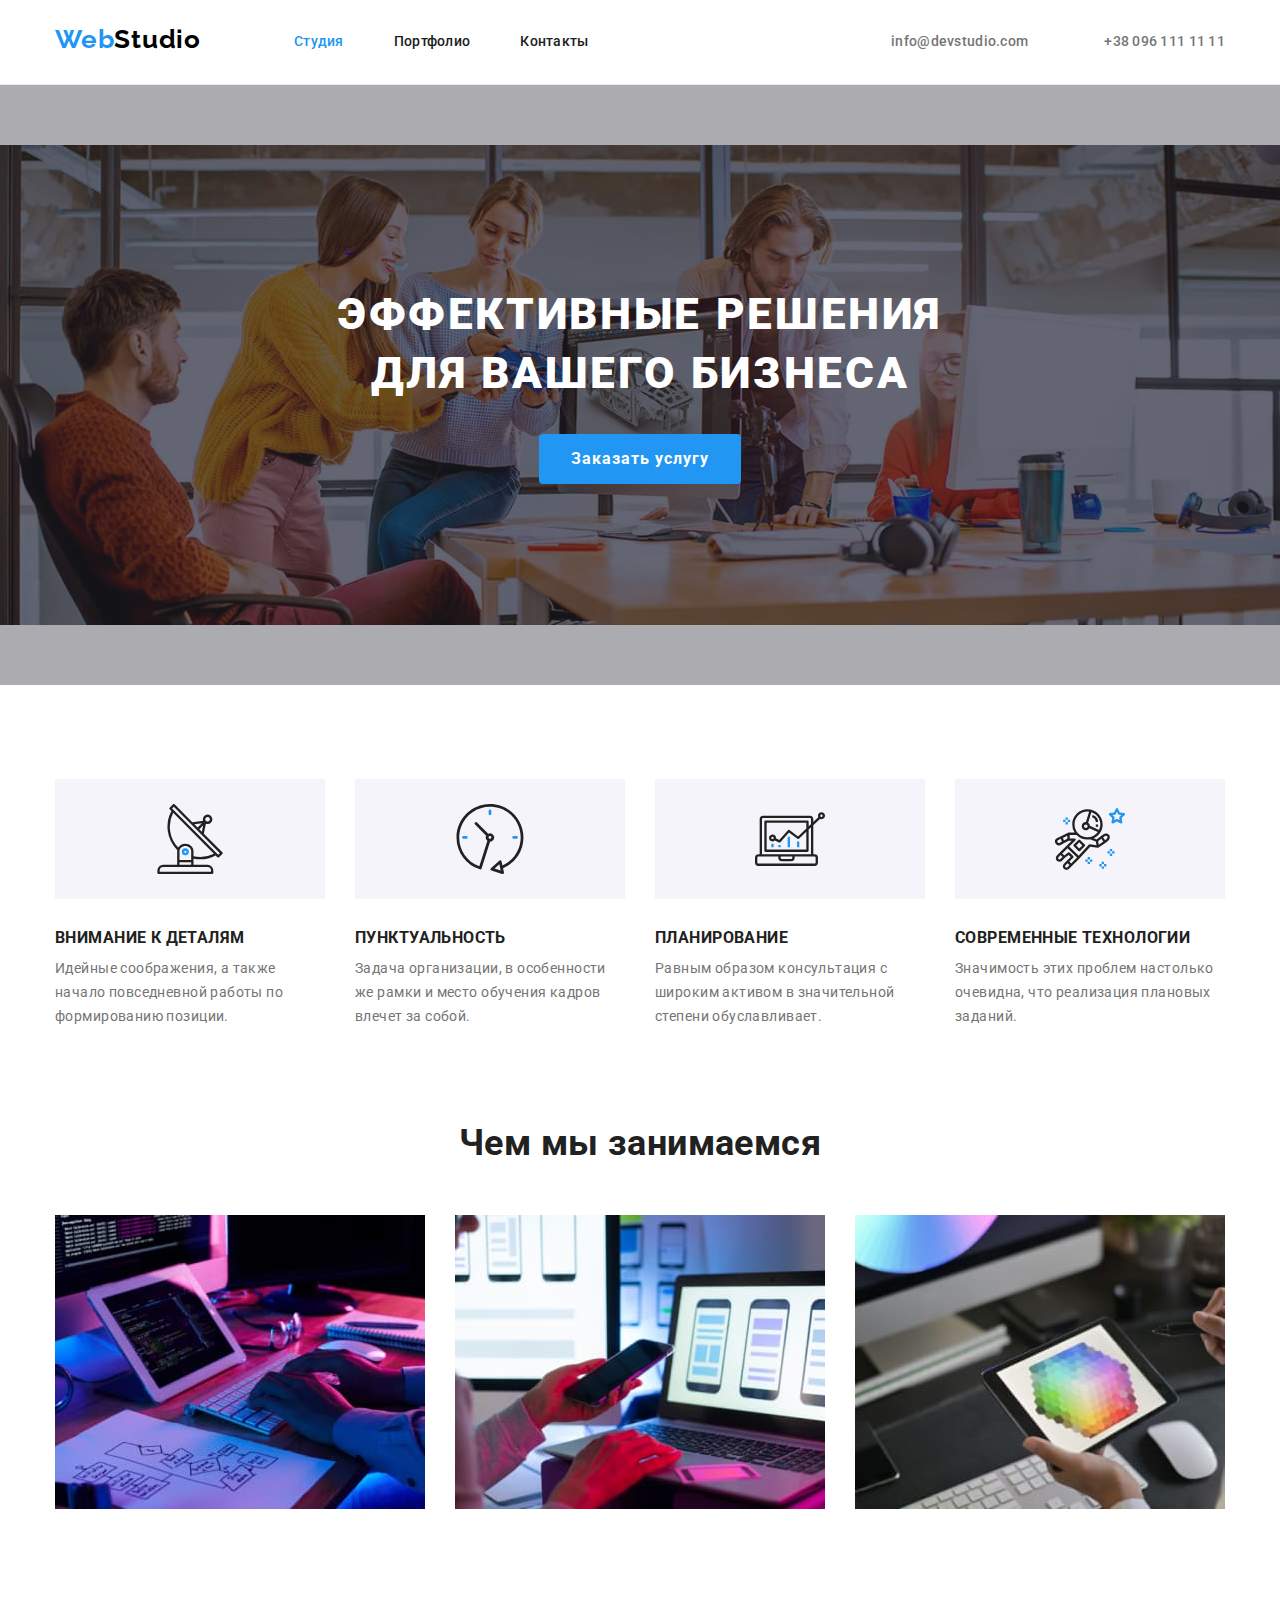
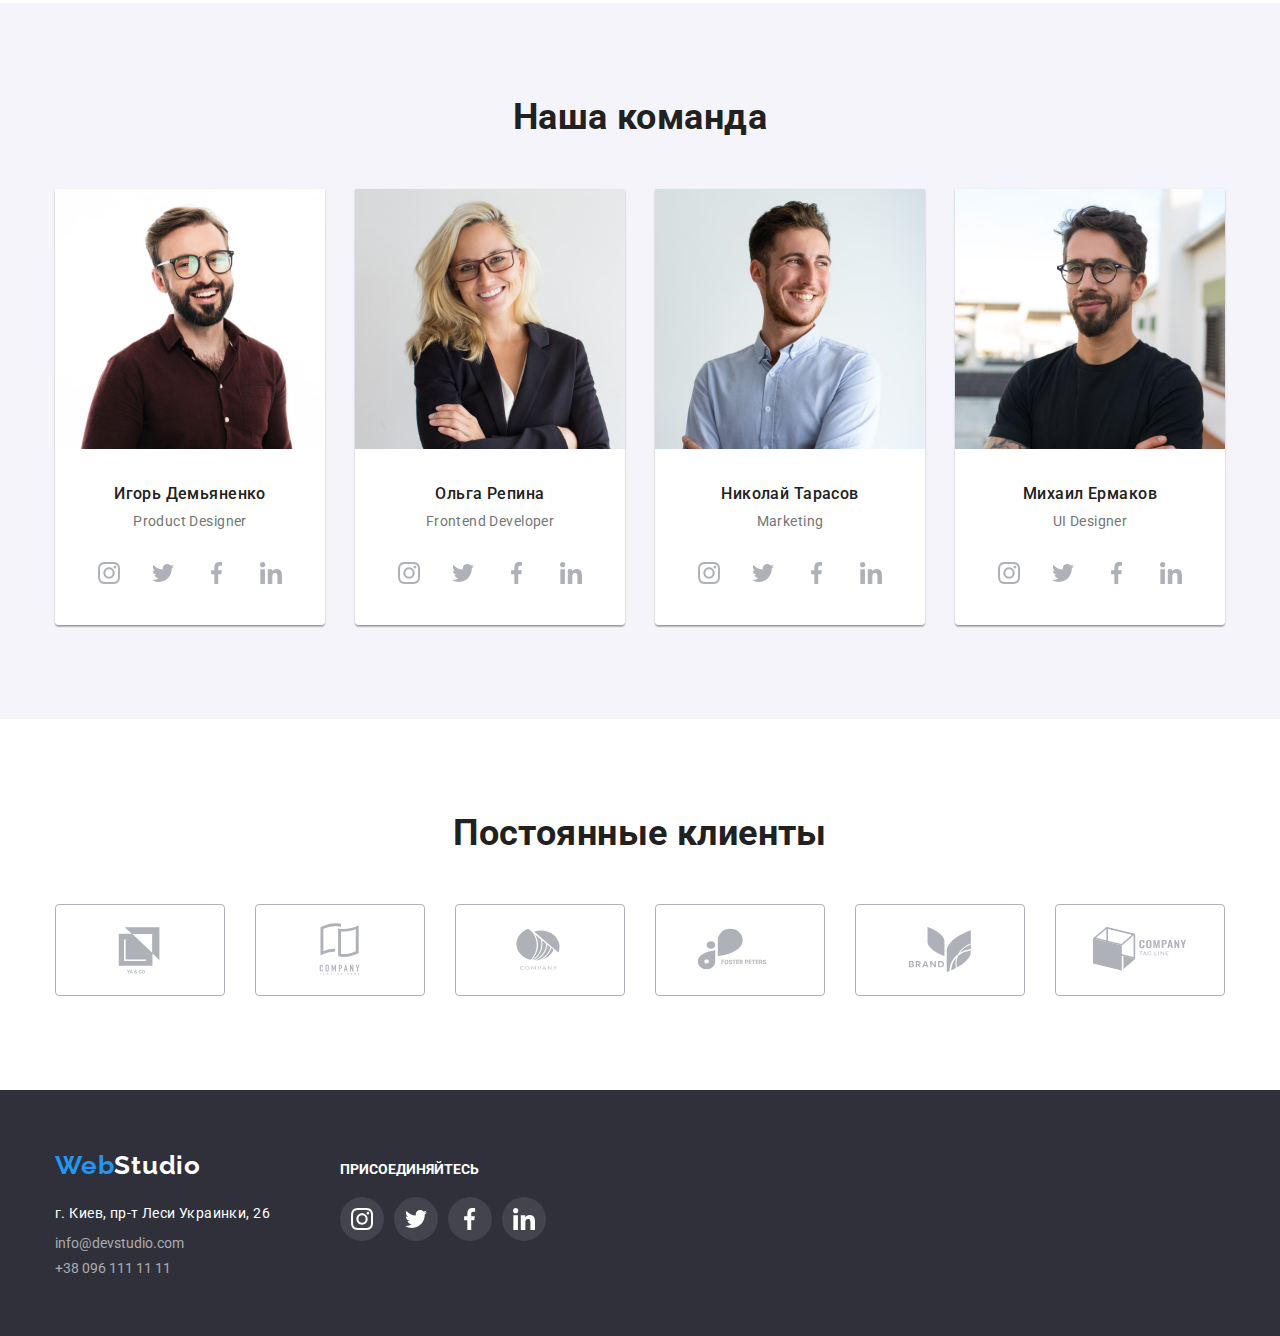
<file: index.html>
<!DOCTYPE html>
<html lang="ru">
<head>
   <meta charset="UTF-8">
   <meta http-equiv="X-UA-Compatible" content="IE=edge">
   <meta name="viewport" content="width=device-width, initial-scale=1.0">
   <title>Студия</title>
   <link href="https://fonts.googleapis.com/css2?family=Raleway:wght@700&family=Roboto:wght@400;500;700;900&display=swap"
      rel="stylesheet">
   <link rel="stylesheet" href="https://cdnjs.cloudflare.com/ajax/libs/modern-normalize/1.1.0/modern-normalize.min.css">
   <link rel="stylesheet" href="./css/styles.css">
</head>
<body>
     <!-- Header -->
   <header class="header">
      <div class="container head">
      <a href="./index.html" rel="noopener noreferrer" class="logo" lang="en">Web<span class="logo-primary">Studio</span></a>
      <nav class="nav">
         <ul class="nav-list">
            <li class="nav-item"><a class="nav-link curent" href="./index.html">Студия</a></li>
            <li class="nav-item"><a class="nav-link" href="./portfolio.html">Портфолио</a></li>
            <li class="nav-item"><a class="nav-link" href="">Контакты</a></li>
         </ul>
      </nav>
         <ul class="contact-list">
            <li class="contact-item">
               <a class="contact-link" href="mailto:info@devstudio.com"><svg class="icon-contact">
                  <use href="./images/icon/icons.svg"></use>
               </svg>info@devstudio.com</a></li>
            <li class="contact-item">
               <a class="contact-link" href="tel:+380961111111"><svg class="icon-contact">
                  <use href="./images/icon/icons.svg"></use>
               </svg>+38 096 111 11 11</a>
            </li>
         </ul>
      </div>
   </header>
   <main>
     <!-- Hero -->
         <section class="section main">
            <h1 class="main-title">Эффективные решения для вашего бизнеса</h1>
            <button class="main-button" type="button">Заказать услугу</button>
         </section>
      <!-- Особенности -->
      <section class="section features">
         <div class="container features">
            <h2 class="visually-hidden">Особенности</h2>
            <ul class="features-list">
               <li class="features-item">
                  <div class="features-icon-container">
                     <svg class="icon-features">
                        <use href="./images/features-icon/features-icon.svg#icon-antenna1"></use>
                     </svg>
                  </div>
                  <h3 class="features-caption">Внимание к деталям</h3>
                  <p class="features-text">Идейные соображения, а также начало повседневной работы по формированию позиции.</p>
               </li>
               <li class="features-item">
                  <div class="features-icon-container">
                     <svg class="icon-features">
                        <use href="./images/features-icon/features-icon.svg#icon-clock2"></use>
                     </svg>
                  </div>
                  <h3 class="features-caption">Пунктуальность</h3>
                  <p class="features-text">Задача организации, в особенности же рамки и место обучения кадров влечет за собой.</p>
               </li>
               <li class="features-item">
                  <div class="features-icon-container">
                     <svg class="icon-features">
                        <use href="./images/features-icon/features-icon.svg#icon-diagram3"></use>
                     </svg>
                  </div>
                  <h3 class="features-caption">Планирование</h3>
                  <p class="features-text">Равным образом консультация с широким активом в значительной степени обуславливает.</p>
               </li>
               <li class="features-item">
                  <div class="features-icon-container">
                     <svg class="icon-features">
                        <use href="./images/features-icon/features-icon.svg#icon-astronaut-4"></use>
                     </svg>
                  </div>
                  <h3 class="features-caption">Современные технологии</h3>
                  <p class="features-text">Значимость этих проблем настолько очевидна, что реализация плановых заданий.</p>
               </li>
            </ul>
         </div>
      </section>
      <!-- Чем занимаемся -->
      <section class="section work">
         <div class="container work">
            <h2 class="work-title">Чем мы занимаемся</h2>
            <ul class="work-list">
               <li class="work-item"><img class="work-image" width="370" height="294" src="./images/img.jpg" alt="кодирование"></li>
               <li class="work-item"><img class="work-image" width="370" height="294" src="./images/img1.jpg" alt="сервис"></li>
               <li class="work-item"><img class="work-image" width="370" height="294" src="./images/img2.jpg" alt="дизайн"></li>
            </ul>
         </div>
      </section>
      <!-- Наша команда -->
      <section class="section team ">
         <div class="container team">
            <h2 class="team-title">Наша команда</h2>
            <ul class="team-list">
               <li class="team-item">
                  <img width="270" height="260" src="./images/person1.jpg" alt="персонал1">
                  <div class="team-box">
                     <h3 class="team-caption">Игорь Демьяненко</h3>
                     <p class="team-text" lang="en">Product Designer</p>
                     <ul class="team-icon-list">
                        <li class="team-icon-item">
                           <a href="#" class="team-icon-link">
                              <svg class="icon-team">
                                 <use href="./images/icon/icons.svg#icon-instagram-icon"></use>
                              </svg>
                           </a>
                        </li>
                        <li class="team-icon-item">
                           <a href="#" class="team-icon-link">
                              <svg class="icon-team">
                                 <use href="./images/icon/icons.svg#icon-twitter-icon"></use>
                              </svg>
                           </a>
                        </li>
                        <li class="team-icon-item">
                           <a href="#" class="team-icon-link">
                              <svg class="icon-team">
                                 <use href="./images/icon/icons.svg#icon-facebook-icon"></use>
                              </svg>
                           </a>
                        </li>
                        <li class="team-icon-item">
                           <a href="#" class="team-icon-link">
                              <svg class="icon-team">
                                 <use href="./images/icon/icons.svg#icon-linkedin-icon"></use>
                              </svg>
                           </a>
                        </li>
                     </ul>
                  </div>
               </li>
               <li class="team-item">
                  <img width="270" height="260" src="./images/person2.jpg" alt="персонал2">
                  <div class="team-box">
                     <h3 class="team-caption">Ольга Репина</h3>
                     <p class="team-text" lang="en">Frontend Developer</p>
                     <ul class="team-icon-list">
                        <li class="team-icon-item">
                           <a href="#" class="team-icon-link">
                              <svg class="icon-team">
                                 <use href="./images/icon/icons.svg#icon-instagram-icon"></use>
                              </svg>
                           </a>
                        </li>
                        <li class="team-icon-item">
                           <a href="#" class="team-icon-link">
                              <svg class="icon-team">
                                 <use href="./images/icon/icons.svg#icon-twitter-icon"></use>
                              </svg>
                           </a>
                        </li>
                        <li class="team-icon-item">
                           <a href="#" class="team-icon-link">
                              <svg class="icon-team">
                                 <use href="./images/icon/icons.svg#icon-facebook-icon"></use>
                              </svg>
                           </a>
                        </li>
                        <li class="team-icon-item">
                           <a href="#" class="team-icon-link">
                              <svg class="icon-team">
                                 <use href="./images/icon/icons.svg#icon-linkedin-icon"></use>
                              </svg>
                           </a>
                        </li>
                     </ul>
                  </div>
               </li>
               <li class="team-item">
                  <img width="270" height="260" src="./images/person3.jpg" alt="персонал3">
                  <div class="team-box">
                     <h3 class="team-caption">Николай Тарасов</h3>
                     <p class="team-text" lang="en">Marketing</p>
                     <ul class="team-icon-list">
                        <li class="team-icon-item">
                           <a href="#" class="team-icon-link">
                              <svg class="icon-team">
                                 <use href="./images/icon/icons.svg#icon-instagram-icon"></use>
                              </svg>
                           </a>
                        </li>
                        <li class="team-icon-item">
                           <a href="#" class="team-icon-link">
                              <svg class="icon-team">
                                 <use href="./images/icon/icons.svg#icon-twitter-icon"></use>
                              </svg>
                           </a>
                        </li>
                        <li class="team-icon-item">
                           <a href="#" class="team-icon-link">
                              <svg class="icon-team">
                                 <use href="./images/icon/icons.svg#icon-facebook-icon"></use>
                              </svg>
                           </a>
                        </li>
                        <li class="team-icon-item">
                           <a href="#" class="team-icon-link">
                              <svg class="icon-team">
                                 <use href="./images/icon/icons.svg#icon-linkedin-icon"></use>
                              </svg>
                           </a>
                        </li>
                     </ul>
                   </div>
               </li>
               <li class="team-item">
                  <img width="270" height="260" src="./images/person4.jpg" alt="персонал4">
                  <div class="team-box">
                     <h3 class="team-caption">Михаил Ермаков</h3>
                     <p class="team-text" lang="en">UI Designer</p>
                     <ul class="team-icon-list">
                        <li class="team-icon-item">
                           <a href="#" class="team-icon-link">
                              <svg class="icon-team">
                                 <use href="./images/icon/icons.svg#icon-instagram-icon"></use>
                              </svg>
                           </a>
                        </li>
                        <li class="team-icon-item">
                           <a href="#" class="team-icon-link">
                              <svg class="icon-team">
                                 <use href="./images/icon/icons.svg#icon-twitter-icon"></use>
                              </svg>
                           </a>
                        </li>
                        <li class="team-icon-item">
                           <a href="#" class="team-icon-link">
                              <svg class="icon-team">
                                 <use href="./images/icon/icons.svg#icon-facebook-icon"></use>
                              </svg>
                           </a>
                        </li>
                        <li class="team-icon-item">
                           <a href="#" class="team-icon-link">
                              <svg class="icon-team">
                                 <use href="./images/icon/icons.svg#icon-linkedin-icon"></use>
                              </svg>
                           </a>
                        </li>
                     </ul>
                  </div>
               </li>
            </ul>
         </div>
      </section>
      <!-- Наши партнеры -->
      <section class="section client">
         <div class="container client">
            <h2 class="client-title">Постоянные клиенты</h2>
            <ul class="client-list">
               <li class="client-item">
                  <a href="#" class="client-link">
                     <svg class="logo-client">
                        <use href="./images/logo/logo-defs.svg#icon-logo1" ></use>
                     </svg>   
                  </a>
               </li>
               <li class="client-item">
                  <a href="#" class="client-link">
                     <svg class="logo-client">
                        <use href="./images/logo/logo-defs.svg#icon-logo2"></use>
                     </svg>
                  </a>
               </li>
               <li class="client-item">
                  <a href="#" class="client-link">
                     <svg class="logo-client">
                        <use href="./images/logo/logo-defs.svg#icon-logo3"></use>
                     </svg>
                  </a>
               </li>
               <li class="client-item">
                  <a href="#" class="client-link">
                     <svg class="logo-client">
                        <use href="./images/logo/logo-defs.svg#icon-logo4"></use>
                     </svg>
                  </a>
               </li>
               <li class="client-item">
                  <a href="#" class="client-link">
                     <svg class="logo-client">
                        <use href="./images/logo/logo-defs.svg#icon-logo5"></use>
                     </svg>
                  </a>
               </li>
               <li class="client-item">
                  <a href="#" class="client-link">
                     <svg class="logo-client">
                        <use href="./images/logo/logo-defs.svg#icon-logo6"></use>
                     </svg>
                  </a>
               </li>
            </ul>
         </div>
      </section>
   </main>
   <!-- Footer -->
   <footer class="footer">
      <div class="container container-footer">
        <div class="container-logo">
         <a href="./index.html" rel="noopener noreferrer" class="logo" lang="en">Web<span
            class="logo-secondary">Studio</span></a>
         <address class="address">
            <p class="address-destination">г. Киев, пр-т Леси Украинки, 26</p>
            <ul class="address-list">
               <li class="address-item"><a class="address-contact" href="mailto:info@devstudio.com">info@devstudio.com</a></li>
               <li class="address-item"><a class="address-contact" href="tel:+380961111111">+38 096 111 11 11</a></li>
            </ul>
         </address>
        </div>
        <div class="container-join">
           <p class="join-title">
            присоединяйтесь
           </p>
           <ul class="join-list">
              <li class="join-items">
                 <a href="#" class="join-link"> 
                  <svg class="icon-join">
                     <use href="./images/icon/icons.svg#icon-instagram-icon"></use>
                  </svg>
                 </a>
               </li>
              <li class="join-items">
                 <a href="#" class="join-link">
                 <svg class="icon-join">
                    <use href="./images/icon/icons.svg#icon-twitter-icon"></use>
                 </svg>   
                  </a>
               </li>
              <li class="join-items">
                 <a href="#" class="join-link">
                  <svg class="icon-join">
                     <use href="./images/icon/icons.svg#icon-facebook-icon"></use>
                  </svg>                 
                 </a>
               </li>
              <li class="join-items">
                 <a href="#" class="join-link">
                  <svg class="icon-join">
                     <use href="./images/icon/icons.svg#icon-linkedin-icon"></use>
                  </svg>                     
                 </a>
               </li>
           </ul>
       </div>
      </div>
   </footer>
 </body>
</html>
</file>
<file: css/styles.css>
:root {
    --primary-text-color: #757575;
    --title-text-color: #212121;
    --accent-color: #2196f3;
    --primary-white-color: #ffffff;
    --button-bgc-color: #f5f4fa;
    --header-bgc-color: #2f303a;
    --team-bgc-color: #f5f4fa;
    --footer-contact-color: rgba(255, 255, 255, 0.6);
    --header-border-color: #ececec;
    --content-border-color: #eeeeee;
    --features-icon-background: #F5F4FA;
    --features-icon-color:#212121;
    --footer-icon-background:#43444d;
    --team-icon-color:#AFB1B8;
    --client-border-color:#AFB1B8;
    --client-logo-color:#AFB1B8;
  }
  
  li {
    list-style: none;
  }
  img{
    display: block;
  }
       
  h1,
  h2,
  h3,
  h4,
  h5,
  h6,
  p,
  ul {
    margin: 0;
    padding: 0;
  }
  ul {
    display: inline-block;
    padding-left: 0;
  }
  
  .visually-hidden {
      position: absolute;
      width: 1px;
      height: 1px;
      margin: -1px;
      border: 0;
      padding: 0;
      white-space: nowrap;
      clip-path: inset(100%);
      clip: rect(0 0 0 0);
      overflow: hidden;
  }
  
  body {
    background-color: var(--primary-white-color);
    color: var(--primary-text-color);
    font-family: Roboto, sans-serif;
    font-size: 14px;
  }
  
  .container {
    width: 1200px;
    margin: 0 auto;
    padding: 0 15px;
  }
  
  .section {
    padding: 94px 0px;
  }
  /*  --------------------------------Header */
  .header {
    border-bottom: 1px solid var(--header-border-color);
  }
  /* ---------------------------------Logo */
  .logo {
    
    display: block;
    padding-top: 24px;
    padding-bottom: 24px;
    text-decoration: none;
    line-height: 1.2;
    color: var(--accent-color);
    font-family: Raleway, sans-serif;
    font-weight: 700;
    font-size: 26px;
  }
  .logo-primary {
    font-family: Raleway, sans-serif;
    font-weight: 700;
    font-size: 26px;
    color: black;
  }
  .logo-secondary {
    font-weight: 700;
    font-size: 26px;
    color: var(--primary-white-color);
    font-family: Raleway, sans-serif;
  }
  /* -------------------------------------Navigation */
  .nav-item .nav-link:hover,
  .nav-item .nav-link:focus,
  .contact-item .contact-link:hover,
  .contact-item .contact-link:focus {
    color: var(--accent-color);
  }
  .nav{
    margin-left: 93px;
  }
  .nav-list {
    display: flex;
  }
  .nav-list .nav-item + .nav-item {
    margin-left: 50px;    
  }
  .nav-item .nav-link {
    display: block;
    padding-top: 32px;
    padding-bottom: 32px;
    color: var(--title-text-color);
    font-weight: 500;
    line-height: 1.4;
    letter-spacing: 0.02em;
    text-decoration: none;
  }
  .nav-item .nav-link.curent {
    color: var(--accent-color);
  }
  /* --------------------------------Contacts */
  .contact-item .contact-link {
    display: flex;
    align-items: center;
    padding-top: 32px;
    padding-bottom: 32px;
    color: var(--primary-text-color);
    font-weight: 500;
    line-height: 1.4;
    letter-spacing: 0.02em;  
  
  }
  .container.head {
    display: flex;
  }
  .contact-link,
  .address-contact {
    text-decoration: none;
  }
  .contact-list {
    display: flex;
    margin-left: auto;
  }
  .contact-list .contact-item + .contact-item {
    margin-left: 50px;
  }
  .contact-item{
    display: flex;
    align-items: center;
  }  
      
  .icon-contact{
    width: 16px;
    height: 16px;
    margin-right: 10px; 
    fill:currentColor;
   }
  /* --------------------------------------Hero */
  
  .section.main{
    padding-top: 200px;
    padding-bottom: 200px;
    text-align: center;  
    max-width: 1600px;
    height: 600px;
    margin-left: auto;
    margin-right: auto;
  
    background-image:linear-gradient(
      to right,
      rgba(47, 48, 58, 0.4),
      rgba(47, 48, 58, 0.4)
      ),url('../images/background.jpg'); 
    background-position: center;
    background-repeat: no-repeat;
    background-size: contain;
  }
  
  .main-title {
    width: 696px;
    margin: 0 auto;
    color: var(--primary-white-color);
    font-size: 44px;
    font-weight: 900;
    line-height: 1.36;
    letter-spacing: 0.06em;
    text-transform: uppercase;
  }
  .main-button {
    display: inline-block;
    margin-top: 30px;
    margin-left: auto;
    margin-right: auto;
    padding: 10px 32px;
    color: var(--primary-white-color);
    background-color: var(--accent-color);
    font-family: Roboto, sans-serif;
    font-weight: 700;
    line-height: 1.87;
    font-size: 16px;
    border-style: none;
    cursor: pointer;
    border-radius: 4px;
    letter-spacing: 0.06em;
  }
  .logo,
  .features,
  .work,
  .team,
  .client,
  .content-item .content-button,
  .address-destination {
    letter-spacing: 0.03em;
  }
  /* -------------------------------Особенности */
  .features-list{
    display: flex;
    justify-content: space-between;
  }
  .features-list .features-item + .features-item {
    margin-left: 30px;
  }
  .features-item{
    width: 270px;
  }
  .features-caption {
    margin-bottom: 10px;
  
    color: var(--title-text-color);
    line-height: 1.14;
    text-transform: uppercase;   
  }
  .features-text {
    line-height: 1.71;
  }
  .features-icon-container{
    display: flex;
    justify-content: center;
    align-items: center;
    height: 120px;
    margin-bottom: 30px;
    color:var(--features-icon-color) ;
  
    background-color: var(--features-icon-background);
  }
  .icon-features{
    width: 70px;
    height: 70px;
    fill:currentColor;
  
  }
  /* --------------------------------Чем занимаемся  */
  .work-title,
  .team-title,
  .client-title{
    color: var(--title-text-color);
    font-size: 36px;
    font-weight: 700;
    line-height: 1.16;
  }
  .section.work {
    padding-top: 0;
  }
  .work-list {
    display: flex;
    justify-content: space-between;
  }
  .work-list .work-item + .work-item {
    margin-left: 30px;
  }
  /* --------------------------------------Наша команда */
  .section.team {
    background-color: var(--team-bgc-color);
  }
  .work-title, .team-title, .client-title{
    text-align: center;
    margin-bottom: 50px;
  }
  .team-caption {
    color: var(--title-text-color);
    font-weight: 500;
    font-size: 16px;
    line-height: 1.87;
  }
  .team-text {
    color: var(--primary-text-color);
    line-height: 1.87;
    margin-bottom: 16px;
  }
  .team-list {
    display: flex;
  }
  .team-item{
    box-shadow: 0px 1px 3px rgba(0, 0, 0, 0.12), 0px 1px 1px rgba(0, 0, 0, 0.14), 0px 2px 1px rgba(0, 0, 0, 0.2);
    border-radius: 0px 0px 4px 4px;
  }
  .team-list .team-item + .team-item {
    margin-left: 30px;
  }
  .team-box{
    background-color: var(--primary-white-color);
    padding: 30px 0;
    text-align: center;
    border-radius: 0px 0px 4px 4px;
  }
  .team-icon-list{
    display: flex;
    margin: 0 32px;
  }
  
  .team-icon-list .team-icon-item + .team-icon-item{
    margin-left: 10px;
  }
  .team-icon-link{
    display: flex;
    justify-content: center;
    align-items: center;
    width: 44px;
    height: 44px;
    color:var(--team-icon-color);
  }
  .icon-team{
    width: 22px;
    height: 22px;
    fill: currentColor;
  }
  
  .team-icon-link:hover,
  .team-icon-link:focus{
    color:var(--primary-white-color);
    background-color:var(--accent-color);
    border-radius: 50%;
  }
  /*---------------------------Наши партнеры */
  
  .client-list{
    display: flex;
  }
  .client-list .client-item + .client-item{
    margin-left: 30px;
  }
  .client-link:hover,.client-link:focus{
    color: var(--accent-color);
    border-color: var(--accent-color);
  }
  .client-link{
    display: flex;
    align-items: center;
    justify-content: center;
    width: 170px;
    height: 92px;
  
    color: var(--client-logo-color);
    border: 1px solid var(--client-border-color);
    border-radius: 4px;
  }
  .logo-client{
    width: 106px;
    height: 60px;
    fill:currentColor;
  }
  /*------------------------ Портфолио кнопки */
  .content-primary-list .content-button {
    display: inline-block;
    color: var(--title-text-color);
    background-color: var(--button-bgc-color);
    border-style: none;
    border-radius: 4px;
    font-family: Roboto, sans-serif;
    font-weight: 500;
    font-size: 16px;
    line-height: 1.62;
    cursor: pointer;
    padding: 6px 22px;
  }
  .content-button.curent{
    color: var(--primary-white-color);
    background-color: var(--accent-color);
  } 
  .content-button:hover,
  .content-button:focus{
    color: var(--primary-white-color);
    background-color: var(--accent-color);
    box-shadow: 0px 3px 1px rgba(0, 0, 0, 0.1), 0px 1px 2px rgba(0, 0, 0, 0.08), 0px 2px 2px rgba(0, 0, 0, 0.12);
  }
    .content-primary-list {
    display: flex;
    justify-content: center;
    margin-bottom: 34px;
  }
  
  .content-primary-list .content-list + .content-list {
    margin-left: 20px;
  }
  
  /*--------------------------------Портфолио контент*/
  .content-secondary-list {
    display: flex;
    flex-wrap: wrap;
  }
  .wrap-items {
    width: 370px;
    margin-right: 30px;
    margin-bottom: 30px;
  }
  .wrap-items:nth-child(3n) {
    margin-right: 0;
  }
  .wrap-items:nth-last-child(-n + 3) {
    margin-bottom: 0;
  }
  .content-link:hover,
  .content-link:focus{
    box-shadow: 0px 1px 1px rgba(0, 0, 0, 0.12), 0px 4px 4px rgba(0, 0, 0, 0.06), 1px 4px 6px rgba(0, 0, 0, 0.16);
  }
  .content-text { 
    color: var(--primary-text-color);
    font-size: 16px;
    line-height: 1.87;
    letter-spacing: 0.03em;
  }
  .content-title {
    color: var(--title-text-color);
    font-size: 18px;
    line-height: 2;
    font-weight: 700;
    letter-spacing: 0.06em;
  }
  .content-link {
    text-decoration: none;
    display: block;
  }
  .content-block {
    padding: 20px 24px;
    border: 1px solid var(--content-border-color);
    border-top: 0;
  }
  /* ----------------------------------------Footer */
  .footer{
    background-color: var(--header-bgc-color);
    padding: 60px 0;
  }
  .container.container-footer{
    display: flex;
    align-items: baseline;
  }
  /* -------------------------------------Footer-logo */
  
   .address-item:not(:last-child) {
    margin-bottom: 9px;
  }
  .address-item .address-contact:hover, 
  .address-item .address-contact:focus{
    color: var(--accent-color);
  }
  .address-item .address-contact {
    font-style: normal;
  
    color: var(--footer-contact-color);
  }
  .address-destination {
    display: block;        
    margin-bottom: 9px;
    color: var(--primary-white-color);
    line-height: 1.71;
    font-style: normal;
  }
  /* ----------------------------------------Footer-join */
  .container-logo .logo{
    padding: 0;
    margin-bottom: 20px;
  
  }
  .container-join{
    margin-left: 70px;
  }
  .join-title{
    font-weight: bold;
    color:var(--primary-white-color);
    text-transform: uppercase;
    margin-bottom: 20px;
  }
  .join-list{
    display: flex;
  }
  .join-link{
    display: inline-block;
    width: 44px;
    height: 44px;
    border-radius: 50%;
    background-color:var(--footer-icon-background);
    color: var(--primary-white-color);
  }
  .join-list .join-items + .join-items{
    margin-left: 10px;
  }
  .icon-join{
    width: 22px;
    height: 22px;
    fill: currentColor;
    margin: 11px;
  }
  .join-link:hover,
  .join-link:focus{
    color:var(--primary-white-color);
    background-color: var(--accent-color);
  }
</file>
